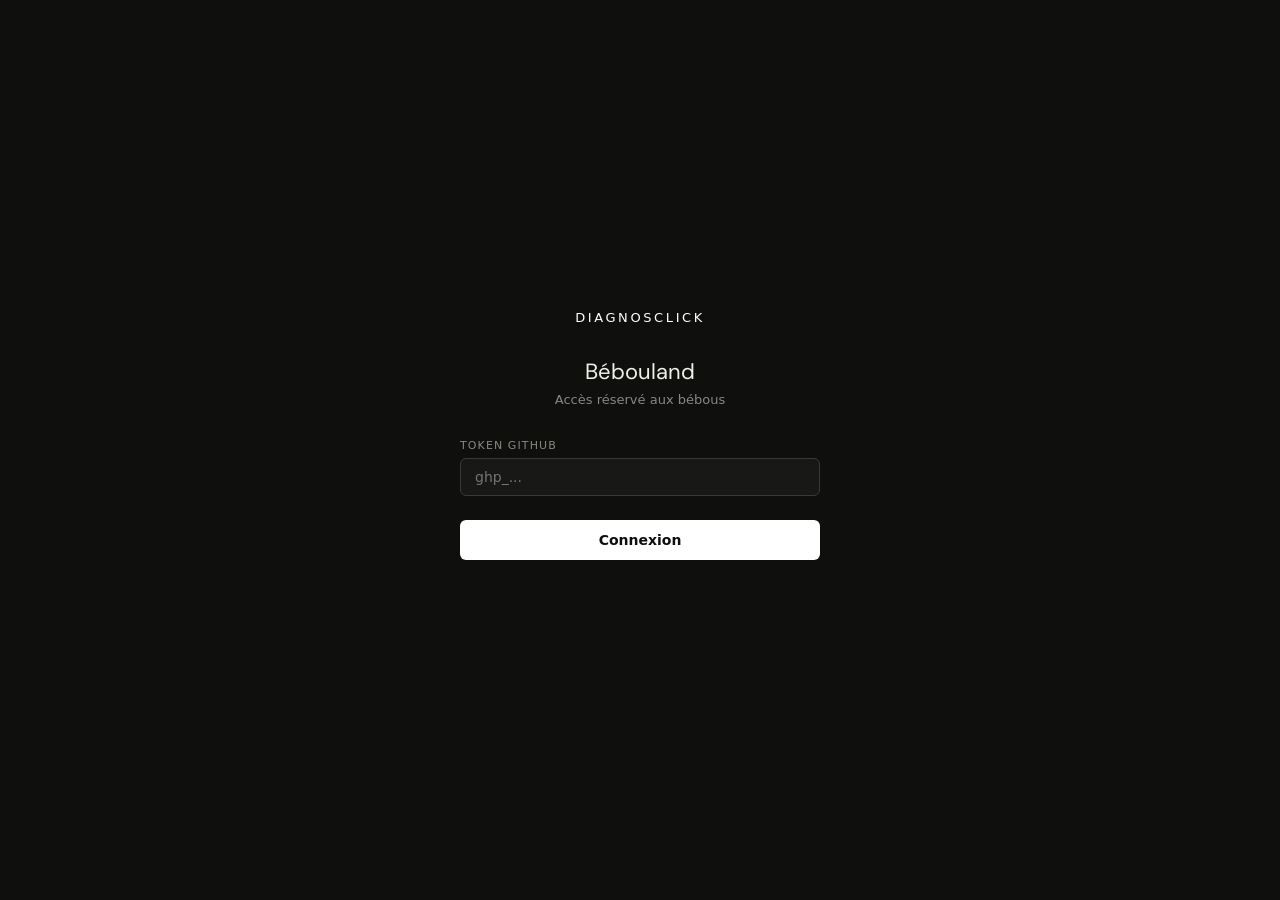
<file: admin/index.html>
<!DOCTYPE html>
<html lang="fr">
<head>
<meta charset="UTF-8">
<meta name="viewport" content="width=device-width, initial-scale=1.0">
<title>Page Admin (Bébouland)</title>
<style>
:root {
  --bg: #0f0f0d;
  --bg2: #181816;
  --bg3: #222220;
  --text: #f0efe8;
  --muted: #888780;
  --faint: #3a3a38;
  --accent: #fff;
  --accent-dim: rgba(200,185,122,0.12);
  --accent-border: rgba(200,185,122,0.3);
  --danger: #e05c5c;
  --danger-dim: rgba(224,92,92,0.12);
  --success: #6ab04c;
  --success-dim: rgba(106,176,76,0.12);
}
* { box-sizing: border-box; margin: 0; padding: 0; }
body { font-family: "DM Sans"; background: var(--bg); color: var(--text); min-height: 100vh; background-image: url("./singelol.png") no-repeat center center fixed; background-size: cover;}

#login-screen { min-height: 100vh; display: flex; align-items: center; justify-content: center; padding: 1rem; }
.login-card { width: 100%; max-width: 360px; text-align: center; }
.login-logo { font-size: 13px; letter-spacing: 0.2em; text-transform: uppercase; color: var(--accent); margin-bottom: 2rem; font-family: system-ui, sans-serif; }
.login-title { font-size: 22px; font-weight: normal; margin-bottom: 0.4rem; }
.login-sub { font-size: 13px; color: var(--muted); font-family: system-ui, sans-serif; margin-bottom: 2rem; }
.login-field { display: flex; flex-direction: column; gap: 6px; margin-bottom: 1rem; text-align: left; }
.login-field label { font-size: 11px; text-transform: uppercase; letter-spacing: 0.1em; color: var(--muted); font-family: system-ui, sans-serif; }
.login-field input { background: var(--bg2); border: 1px solid var(--faint); border-radius: 6px; color: var(--text); font-size: 14px; font-family: system-ui, sans-serif; padding: 10px 14px; outline: none; width: 100%; }
.login-field input:focus { border-color: var(--accent); }
.btn-login { width: 100%; padding: 12px; background: var(--accent); color: var(--bg); border: none; border-radius: 6px; font-size: 14px; font-weight: 700; font-family: system-ui, sans-serif; cursor: pointer; margin-top: 0.5rem; }
.login-error { margin-top: 10px; font-size: 13px; color: var(--danger); font-family: system-ui, sans-serif; min-height: 20px; }

#admin-screen { display: none; }
.topbar { display: flex; align-items: center; justify-content: space-between; padding: 1rem 1.5rem; border-bottom: 1px solid var(--faint); position: sticky; top: 0; background: var(--bg); z-index: 10; }
.topbar-logo { font-size: 11px; letter-spacing: 0.2em; text-transform: uppercase; color: var(--accent); font-family: system-ui, sans-serif; }
.topbar-title { font-size: 14px; color: var(--muted); font-family: system-ui, sans-serif; margin-left: 12px; }
.btn-logout { font-size: 12px; color: var(--muted); background: none; border: 1px solid var(--faint); border-radius: 6px; padding: 5px 12px; cursor: pointer; font-family: system-ui, sans-serif; }

.main { max-width: 680px; margin: 0 auto; padding: 2rem 1.25rem 4rem; }
.section-label { font-size: 10px; letter-spacing: 0.15em; text-transform: uppercase; color: var(--accent); font-family: system-ui, sans-serif; margin-bottom: 1.25rem; }
.field { margin-bottom: 1.25rem; }
.field label { display: block; font-size: 11px; text-transform: uppercase; letter-spacing: 0.08em; color: var(--muted); font-family: system-ui, sans-serif; margin-bottom: 6px; }
.field input, .field select, .field textarea { width: 100%; background: var(--bg2); border: 1px solid var(--faint); border-radius: 6px; color: var(--text); font-size: 14px; font-family: system-ui, sans-serif; padding: 10px 14px; outline: none; resize: vertical; }
.field input:focus, .field select:focus, .field textarea:focus { border-color: var(--accent); }
.field textarea { min-height: 90px; line-height: 1.6; }
.field-row { display: grid; grid-template-columns: 1fr 1fr; gap: 12px; }

.indice-block { background: var(--bg2); border: 1px solid var(--faint); border-radius: 10px; padding: 1rem; margin-bottom: 10px; }
.indice-header { display: flex; align-items: center; justify-content: space-between; margin-bottom: 10px; }
.indice-badge { font-size: 10px; font-family: system-ui, sans-serif; text-transform: uppercase; letter-spacing: 0.1em; color: var(--accent); background: var(--accent-dim); border: 1px solid var(--accent-border); border-radius: 99px; padding: 2px 10px; }
.btn-remove { background: none; border: none; color: var(--muted); cursor: pointer; font-size: 20px; line-height: 1; padding: 0 4px; font-family: system-ui, sans-serif; }
.indice-fields { display: flex; flex-direction: column; gap: 10px; }
.indice-row { display: grid; grid-template-columns: 1fr 1fr; gap: 10px; }
.subfield { display: flex; flex-direction: column; gap: 6px; }
.subfield label { font-size: 11px; text-transform: uppercase; letter-spacing: 0.08em; color: var(--muted); font-family: system-ui, sans-serif; }
.subfield input, .subfield select { background: var(--bg2); border: 1px solid var(--faint); border-radius: 6px; color: var(--text); font-size: 14px; font-family: system-ui, sans-serif; padding: 10px 14px; outline: none; width: 100%; }
.subfield input:focus, .subfield select:focus { border-color: var(--accent); }
.subfield textarea { background: var(--bg2); border: 1px solid var(--faint); border-radius: 6px; color: var(--text); font-size: 14px; font-family: system-ui, sans-serif; padding: 10px 14px; outline: none; width: 100%; min-height: 80px; resize: vertical; line-height: 1.6; }
.subfield textarea:focus { border-color: var(--accent); }

.btn-add { width: 100%; padding: 10px; background: transparent; border: 1px dashed var(--faint); border-radius: 6px; color: var(--muted); font-size: 13px; font-family: system-ui, sans-serif; cursor: pointer; margin-bottom: 1.5rem; }
.divider { border: none; border-top: 1px solid var(--faint); margin: 2rem 0; }
.btn-publier { width: 100%; padding: 14px; background: var(--accent); color: var(--bg); border: none; border-radius: 6px; font-size: 14px; font-weight: 700; font-family: system-ui, sans-serif; cursor: pointer; }
.btn-publier:disabled { opacity: 0.4; cursor: not-allowed; }
.status { margin-top: 12px; padding: 10px 14px; border-radius: 6px; font-size: 13px; font-family: system-ui, sans-serif; display: none; }
.status.ok   { background: var(--success-dim); color: var(--success); border: 1px solid var(--success); display: block; }
.status.err  { background: var(--danger-dim);  color: var(--danger);  border: 1px solid var(--danger);  display: block; }
.status.load { background: var(--bg3); color: var(--muted); border: 1px solid var(--faint); display: block; }
.cas-count { font-size: 12px; color: var(--muted); font-family: system-ui, sans-serif; margin-bottom: 1.5rem; }
.cas-count b { color: var(--accent); }
</style>
  <link rel="preconnect" href="https://fonts.googleapis.com">
<link rel="preconnect" href="https://fonts.gstatic.com" crossorigin>
<link href="https://fonts.googleapis.com/css2?family=DM+Sans:ital,opsz,wght@0,9..40,100..1000;1,9..40,100..1000&family=Epunda+Slab:ital,wght@0,300..900;1,300..900&display=swap" rel="stylesheet">
</head>
<body>

<div id="login-screen">
  <div class="login-card">
    <div class="login-logo">Diagnosclick</div>
    <h1 class="login-title">Bébouland</h1>
    <p class="login-sub">Accès réservé aux bébous</p>
    <div class="login-field">
      <label>Token GitHub</label>
      <input type="password" id="input-token" placeholder="ghp_...">
    </div>
    <button class="btn-login" id="btn-login">Connexion</button>
    <div class="login-error" id="login-error"></div>
  </div>
</div>

<div id="admin-screen">
  <div class="topbar">
    <div style="display:flex;align-items:center">
      <a href="../"><span class="topbar-logo">Diagnosclick</span></a>
      <span class="topbar-title">/ Nouveau cas</span>
    </div>
    <button class="btn-logout" id="btn-logout">Déconnexion</button>
  </div>
  <div class="main">
    <div class="section-label">Informations générales</div>
    <div class="field">
      <label>Diagnostic (réponse exacte)</label>
      <input type="text" id="f-diagnostic" placeholder="ex : Embolie pulmonaire">
    </div>
    <div class="field-row">
      <div class="field">
        <label>Spécialité</label>
        <select id="f-specialite">
          <option value="cardiologie">Cardiologie</option>
          <option value="urgences">Urgences</option>
          <option value="pneumologie">Pneumologie</option>
          <option value="neurologie">Neurologie</option>
          <option value="medecine-interne">Medecine interne</option>
          <option value="gastroenterologie">Gastroenterologie</option>
          <option value="infectiologie">Infectiologie</option>
          <option value="rhumatologie">Rhumatologie</option>
          <option value="endocrinologie">Endocrinologie</option>
          <option value="nephrologie">Nephrologie</option>
          <option value="hematologie">Hematologie</option>
          <option value="oncologie">Oncologie</option>
          <option value="pediatrie">Pédiatrie</option>
          <option value="gynecologie">Gynécologie</option>                    
        </select>
      </div>
      <div class="field">
        <label>Difficulté</label>
        <select id="f-difficulte">
          <option value="1">Facile</option>
          <option value="2" selected>Moyen</option>
          <option value="3">Difficile</option>
        </select>
      </div>
    </div>
    <div class="field">
      <label>Explication post-partie</label>
      <textarea id="f-explication" placeholder="Résume des élements clés du diagnostic..."></textarea>
    </div>
    <hr class="divider">
    <div class="section-label">Indices (6 maximum)</div>
    <div id="indices-container"></div>
    <button class="btn-add" id="btn-add-indice">+ Ajouter un indice</button>
    <hr class="divider">
    <div class="section-label">Constantes (optionnel)</div>
    <div class="field">
      <label>Disponible a partir de l'indice</label>
      <select id="f-constantes-seuil">
        <option value="">Pas de constantes</option>
        <option value="1">Indice 1</option>
        <option value="2">Indice 2</option>
        <option value="3" selected>Indice 3</option>
        <option value="4">Indice 4</option>
        <option value="5">Indice 5</option>
        <option value="6">Indice 6</option>
      </select>
    </div>
    <div id="constantes-fields">
      <div class="field"><label>FC</label><input type="text" id="c-FC" placeholder="ex : 94 bpm"></div>
      <div class="field-row">
        <div class="field"><label>PA</label><input type="text" id="c-PA" placeholder="ex : 120/80 mmHg"></div>
        <div class="field"><label>SpO2</label><input type="text" id="c-SpO2" placeholder="ex : 97%"></div>
      </div>
      <div class="field-row">
        <div class="field"><label>FR</label><input type="text" id="c-FR" placeholder="ex : 18/min"></div>
        <div class="field"><label>Temperature</label><input type="text" id="c-Temp" placeholder="ex : 38.2 C"></div>
      </div>
      <div class="field"><label>Autres (nom : valeur, séparés par des virgules)</label><input type="text" id="c-autres" placeholder="ex : Glasgow : 15, Glycemie : 7.2 mmol/L"></div>
    </div>
    <hr class="divider">
    <div class="section-label">Publication</div>
    <div class="cas-count" id="cas-count">Chargement du corpus...</div>
    <button class="btn-publier" id="btn-publier">Publier le cas</button>
    <div class="status" id="status"></div>
  </div>
</div>

<script>
var OWNER  = 'syssans';
var REPO   = 'Diagnosclick';
var FILE   = 'diagnosclick_database.json';
var BRANCH = 'main';
var token  = '';
var sha    = '';
var data   = [];
var count  = 0;

function el(id) { return document.getElementById(id); }

function setStatus(type, msg) {
  var s = el('status');
  s.className = 'status ' + type;
  s.textContent = msg;
}

el('btn-login').addEventListener('click', function() {
  var t = el('input-token').value.trim();
  if (!t) { el('login-error').textContent = 'Entre ton token GitHub.'; return; }
  token = t;
  el('login-error').textContent = '';
  el('login-screen').style.display = 'none';
  el('admin-screen').style.display = 'block';
  charger();
  ajouterIndice();
});

el('input-token').addEventListener('keydown', function(e) {
  if (e.key === 'Enter') { el('btn-login').click(); }
});

el('btn-logout').addEventListener('click', function() {
  token = '';
  el('admin-screen').style.display = 'none';
  el('login-screen').style.display = 'flex';
  el('input-token').value = '';
});

function charger() {
  var url = 'https://api.github.com/repos/' + OWNER + '/' + REPO + '/contents/' + FILE + '?ref=' + BRANCH;
  fetch(url, {
    headers: {
      'Authorization': 'token ' + token,
      'Accept': 'application/vnd.github.v3+json'
    }
  })
  .then(function(r) { return r.json(); })
  .then(function(j) {
    sha = j.sha;
    var b64 = j.content.replace(/\n/g, '');
    var bin = atob(b64);
    var bytes2 = new Uint8Array(bin.length);
    for (var i2 = 0; i2 < bin.length; i2++) { bytes2[i2] = bin.charCodeAt(i2); }
    data = JSON.parse(new TextDecoder('utf-8').decode(bytes2));
    el('cas-count').innerHTML = 'Corpus : <b>' + data.length + ' cas</b> — ce cas sera le n&deg;' + (data.length + 1);
  })
  .catch(function() {
    el('cas-count').textContent = 'Impossible de charger le corpus. Verifie ton token.';
  });
}

el('btn-add-indice').addEventListener('click', ajouterIndice);

el('f-constantes-seuil').addEventListener('change', function() {
  el('constantes-fields').style.display = this.value ? 'block' : 'none';
});

function collecterConstantes() {
  var seuil = el('f-constantes-seuil').value;
  if (!seuil) return null;
  var valeurs = {};
  var fc = el('c-FC').value.trim(); if (fc) valeurs['FC'] = fc;
  var pa = el('c-PA').value.trim(); if (pa) valeurs['PA'] = pa;
  var spo2 = el('c-SpO2').value.trim(); if (spo2) valeurs['SpO2'] = spo2;
  var fr = el('c-FR').value.trim(); if (fr) valeurs['FR'] = fr;
  var temp = el('c-Temp').value.trim(); if (temp) valeurs['Temperature'] = temp;
  var autres = el('c-autres').value.trim();
  if (autres) {
    autres.split(',').forEach(function(pair) {
      var parts = pair.split(':');
      if (parts.length >= 2) {
        var k = parts[0].trim();
        var v = parts.slice(1).join(':').trim();
        if (k && v) valeurs[k] = v;
      }
    });
  }
  if (!Object.keys(valeurs).length) return null;
  return { disponible_a_partir_de: parseInt(seuil), valeurs: valeurs };
}

function ajouterIndice() {
  if (count >= 6) return;
  count++;
  var n = count;

  var block = document.createElement('div');
  block.className = 'indice-block';
  block.id = 'indice-' + n;

  var header = document.createElement('div');
  header.className = 'indice-header';

  var badge = document.createElement('span');
  badge.className = 'indice-badge';
  badge.textContent = 'Indice ' + n;
  header.appendChild(badge);

  if (n > 1) {
    var btnRm = document.createElement('button');
    btnRm.className = 'btn-remove';
    btnRm.textContent = 'x';
    btnRm.setAttribute('data-n', String(n));
    btnRm.addEventListener('click', function() {
      var num = this.getAttribute('data-n');
      var b = document.getElementById('indice-' + num);
      if (b) { b.remove(); }
      count--;
      el('btn-add-indice').style.display = count >= 6 ? 'none' : 'block';
    });
    header.appendChild(btnRm);
  }

  block.appendChild(header);

  var fields = document.createElement('div');
  fields.className = 'indice-fields';

  var row = document.createElement('div');
  row.className = 'indice-row';

  var sf1 = document.createElement('div');
  sf1.className = 'subfield';
  var l1 = document.createElement('label');
  l1.textContent = 'Type';
  var sel = document.createElement('select');
  sel.id = 'type-' + n;
  var types = ['anamnese', 'clinique', 'paraclinique', 'image'];
  var labels = ['Anamnese', 'Clinique', 'Paraclinique', 'Imagerie'];
  for (var i = 0; i < types.length; i++) {
    var o = document.createElement('option');
    o.value = types[i];
    o.textContent = labels[i];
    sel.appendChild(o);
  }
  sf1.appendChild(l1);
  sf1.appendChild(sel);

  var sf2 = document.createElement('div');
  sf2.className = 'subfield';
  var l2 = document.createElement('label');
  l2.textContent = 'Image (optionnel)';
  var imgInput = document.createElement('input');
  imgInput.type = 'text';
  imgInput.id = 'image-' + n;
  imgInput.placeholder = 'cardio-011-ecg.jpg';
  sf2.appendChild(l2);
  sf2.appendChild(imgInput);

  row.appendChild(sf1);
  row.appendChild(sf2);

  var sf3 = document.createElement('div');
  sf3.className = 'subfield';
  var l3 = document.createElement('label');
  l3.textContent = 'Texte de l\'indice';
  var ta = document.createElement('textarea');
  ta.id = 'texte-' + n;
  ta.placeholder = 'Description, resultat, contexte...';
  sf3.appendChild(l3);
  sf3.appendChild(ta);

  fields.appendChild(row);
  fields.appendChild(sf3);
  block.appendChild(fields);

  el('indices-container').appendChild(block);
  el('btn-add-indice').style.display = count >= 6 ? 'none' : 'block';
}

el('btn-publier').addEventListener('click', function() {
  var diagnostic  = el('f-diagnostic').value.trim();
  var specialite  = el('f-specialite').value;
  var difficulte  = parseInt(el('f-difficulte').value);
  var explication = el('f-explication').value.trim();

  if (!diagnostic) { setStatus('err', 'Le diagnostic est obligatoire.'); return; }

  var blocks = el('indices-container').querySelectorAll('.indice-block');
  if (!blocks.length) { setStatus('err', 'Ajoute au moins un indice.'); return; }

  var indices = [];
  var ok = true;
  for (var i = 0; i < blocks.length; i++) {
    var blockId = blocks[i].id.replace('indice-', '');
    var typeEl  = document.getElementById('type-' + blockId);
    var imageEl = document.getElementById('image-' + blockId);
    var texteEl = document.getElementById('texte-' + blockId);
    if (!texteEl || !texteEl.value.trim()) {
      setStatus('err', 'Indice ' + (i + 1) + ' est vide.');
      ok = false;
      break;
    }
    indices.push({
      ordre: i + 1,
      type: typeEl ? typeEl.value : 'anamnese',
      texte: texteEl.value.trim(),
      image: imageEl && imageEl.value.trim() ? imageEl.value.trim() : null
    });
  }

  if (!ok) return;

  var abbr = {
    cardiologie: 'cardio', urgences: 'urg', pneumologie: 'pneumo',
    neurologie: 'neuro', 'medecine-interne': 'med', gastroenterologie: 'gastro',
    infectiologie: 'infect', rhumatologie: 'rhumato', endocrinologie: 'endo',
    nephrologie: 'nephro', hematologie: 'hemato', oncologie: 'onco', pediatrie: 'ped',
    gynecologie: 'gyn'
  };
  var prefix = abbr[specialite] || specialite;
  var num = String(data.length + 1);
  while (num.length < 3) { num = '0' + num; }
  var id = prefix + '-' + num;

  var newCas = {
    id: id,
    specialite: specialite,
    difficulte: difficulte,
    diagnostic: diagnostic,
    constantes: collecterConstantes(),
    indices: indices,
    explication: explication,
    references: []
  };

  var newData = data.slice();
  newData.push(newCas);

  var jsonStr = JSON.stringify(newData, null, 2);
  var bytes = new TextEncoder().encode(jsonStr);
  var binary = '';
  bytes.forEach(function(b) { binary += String.fromCharCode(b); });
  var content = btoa(binary);

  el('btn-publier').disabled = true;
  setStatus('load', 'Publication en cours...');

  fetch('https://api.github.com/repos/' + OWNER + '/' + REPO + '/contents/' + FILE, {
    method: 'PUT',
    headers: {
      'Authorization': 'token ' + token,
      'Accept': 'application/vnd.github.v3+json',
      'Content-Type': 'application/json'
    },
    body: JSON.stringify({
      message: 'Ajout : ' + diagnostic,
      content: content,
      sha: sha,
      branch: BRANCH
    })
  })
  .then(function(r) {
    if (!r.ok) {
      return r.json().then(function(e) { throw new Error(e.message || 'Erreur GitHub'); });
    }
    return r.json();
  })
  .then(function(j) {
    data = newData;
    sha = j.content.sha;
    setStatus('ok', 'Cas publié avec succès. Corpus : ' + data.length + ' cas.');
    el('cas-count').innerHTML = 'Corpus : <b>' + data.length + ' cas</b> — ce cas sera le n&deg;' + (data.length + 1);
    reset();
  })
  .catch(function(e) {
    setStatus('err', 'Erreur : ' + e.message);
  })
  .finally(function() {
    el('btn-publier').disabled = false;
  });
});

function reset() {
  el('f-diagnostic').value = '';
  el('f-explication').value = '';
  el('f-specialite').value = 'cardiologie';
  el('f-difficulte').value = '2';
  el('f-constantes-seuil').value = '3';
  el('c-FC').value = ''; el('c-PA').value = ''; el('c-SpO2').value = '';
  el('c-FR').value = ''; el('c-Temp').value = ''; el('c-autres').value = '';
  el('constantes-fields').style.display = 'block';
  el('indices-container').innerHTML = '';
  count = 0;
  ajouterIndice();
  el('btn-add-indice').style.display = 'block';
  el('status').className = 'status';
}
</script>
</body>
</html>
</file>
